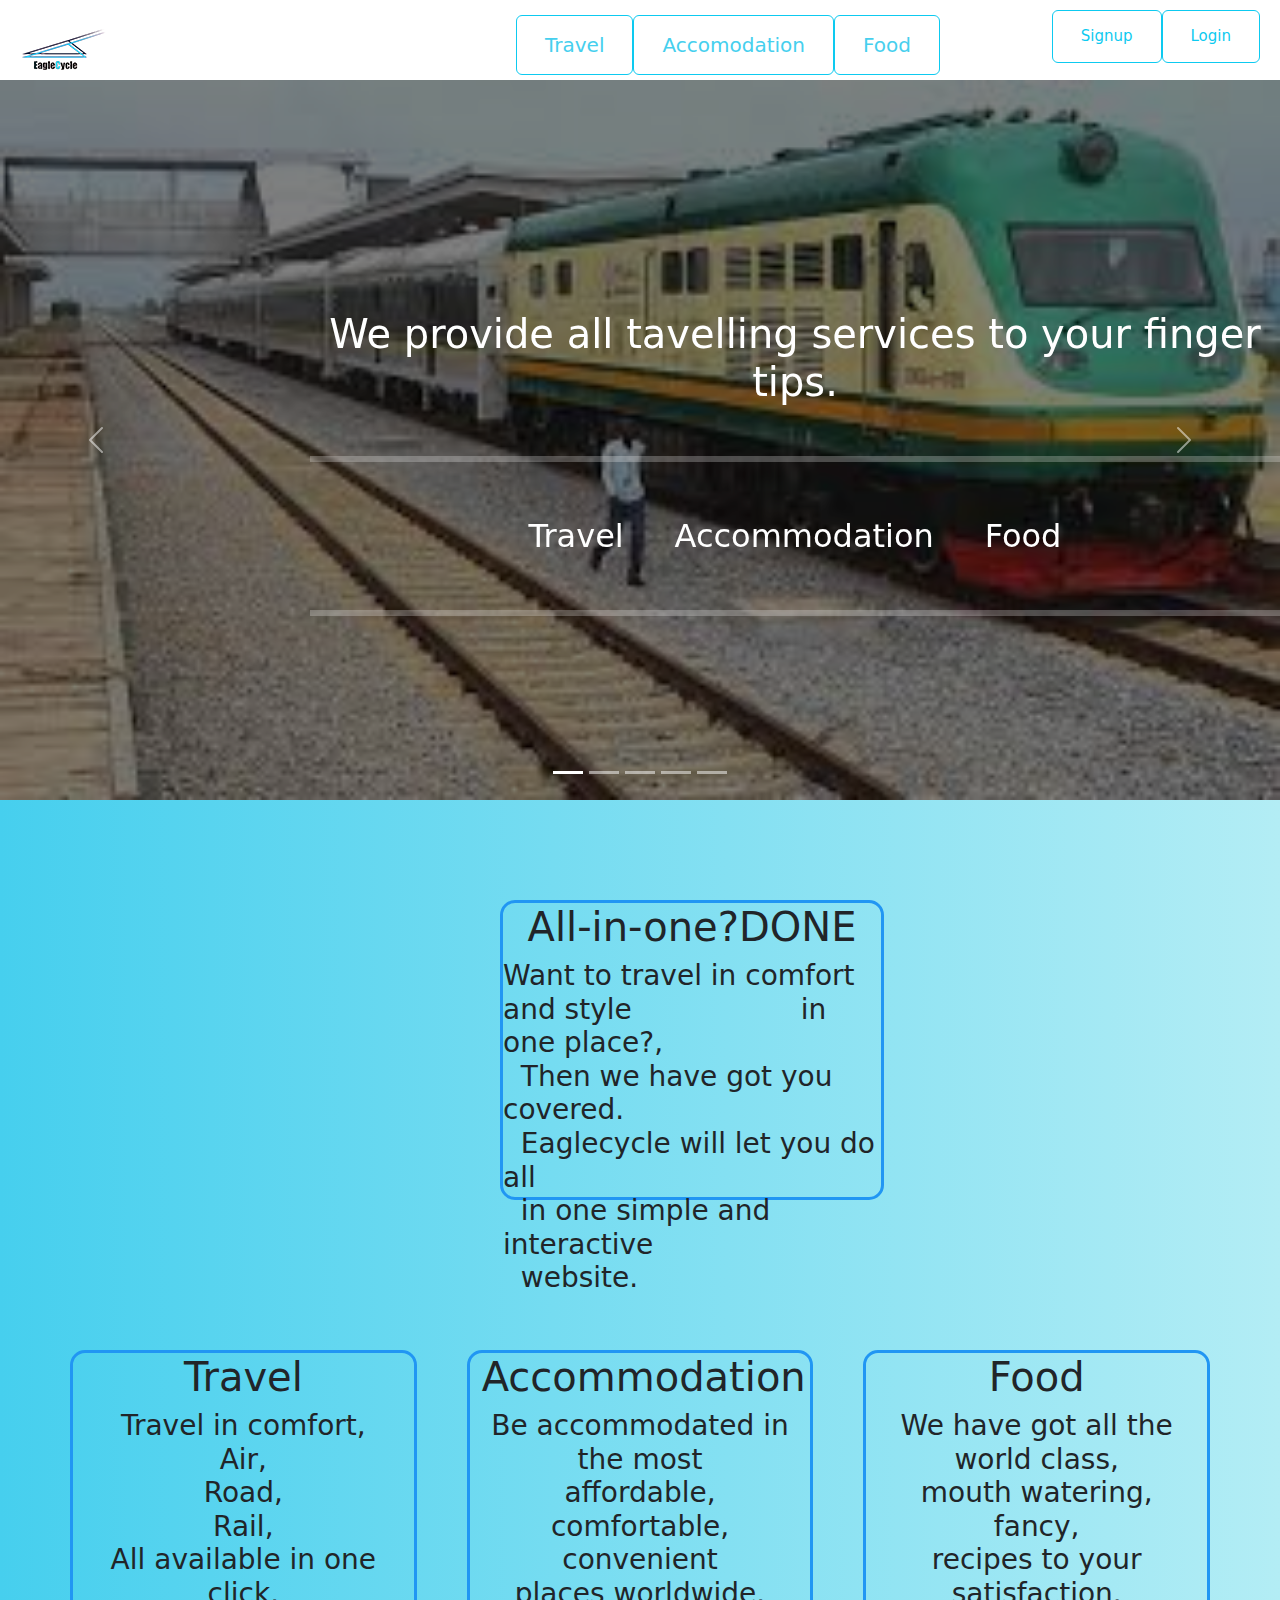
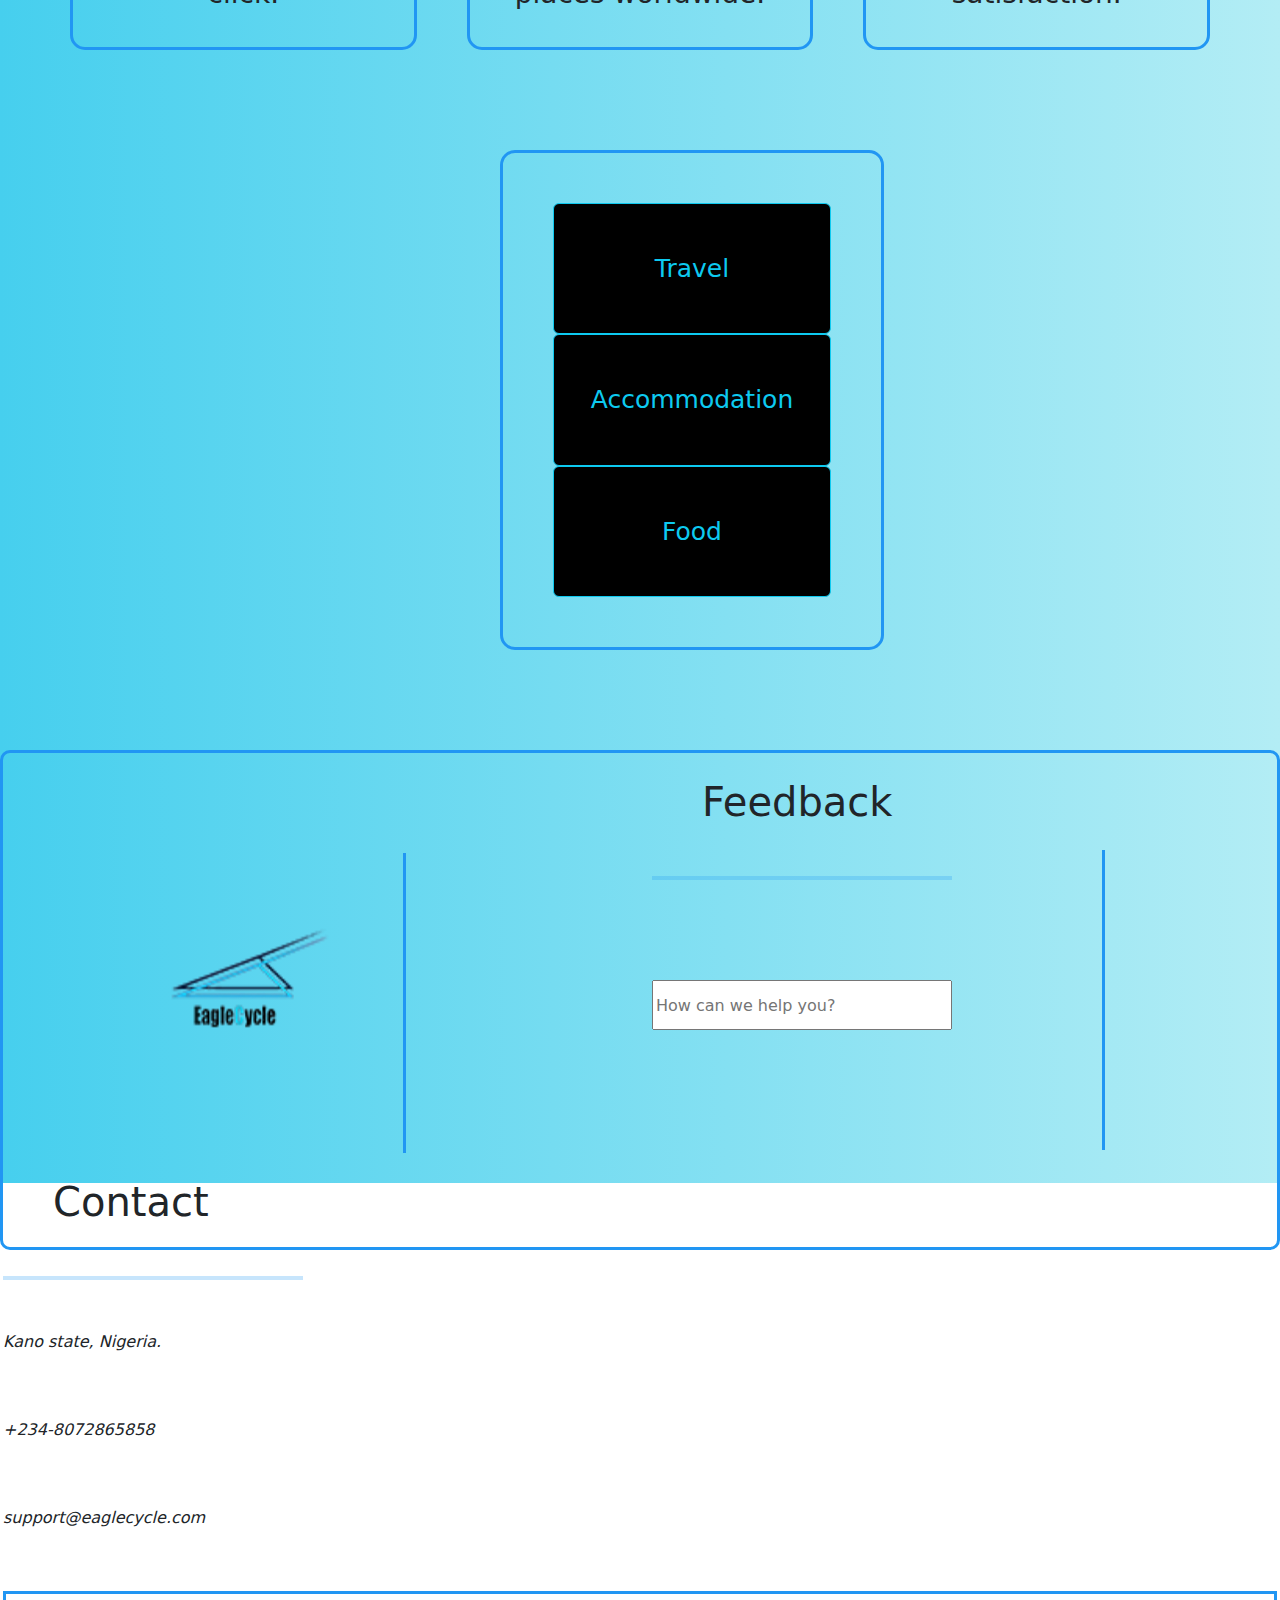
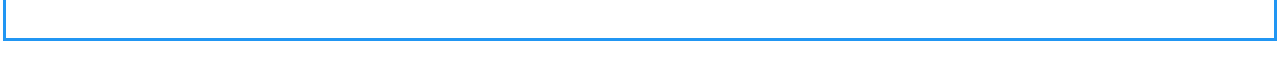
<file: index.html>
<!DOCTYPE html>
<html lang="en">
<head>
    <meta charset="UTF-8">

    <meta name="viewport" content="width=device-width, initial-scale=1.0">
    <!-- meta tag for resposiveness below -->
    <meta name="viewport" content="width=device-width, initial-scale=1">
   
    <meta http-equiv="X-UA-Compatible" content="ie=edge">
    <title>Home-Eagelcycle</title>
    <!-- link for bootstrap below -->
    <link href="https://cdn.jsdelivr.net/npm/bootstrap@5.1.2/dist/css/bootstrap.min.css" rel="stylesheet">
    <script src="https://cdn.jsdelivr.net/npm/bootstrap@5.1.2/dist/js/bootstrap.bundle.min.js"></script>

 <!-- fontawesome link -->
 <link rel="stylesheet" href="https://use.fontawesome.com/releases/v5.15.4/css/all.css" integrity="sha384-DyZ88mC6Up2uqS4h/KRgHuoeGwBcD4Ng9SiP4dIRy0EXTlnuz47vAwmeGwVChigm" crossorigin="anonymous">

    <link rel="icon" type="image/x-icon" href="ec-whitefav copy.png">
    <link rel="stylesheet" href="style.css">

    
</head>
<body>

    <div class="homepage-container">
            <div class="header" id="myHeader">
                <img src="ECSLT.png" >
                <div class="header-container">
                    <button type="button" class="btn btn-outline-info"><i class="fas fa-utensils"></i><a href="food.html">Food</a></button>
                    <button type="button" class="btn btn-outline-info"><i class="fas fa-hotel"></i><a href="accomodation.html">Accomodation</a></button>
                    <button type="button" class="btn btn-outline-info"><i class="fas fa-globe-africa"></i><a href="travel.html">Travel</a></button>
                    
                </div>
                <div class="header-container-2">
                    <button type="button" class="btn btn-outline-info"><i class="fas fa-sign-in-alt"></i>Login</button>
                    <button type="button" class="btn btn-outline-info"><i class="fas fa-user-plus"></i>Signup</button>
                </div>
             </div>
   
                  
             	<!-- Carousel -->
	  <div id="demo" class="carousel slide" data-bs-ride="carousel">
	
            <!-- Indicators/dots -->
            <div class="carousel-indicators">
              <button type="button" data-bs-target="#demo" data-bs-slide-to="0" class="active"></button>
              <button type="button" data-bs-target="#demo" data-bs-slide-to="1"></button>
              <button type="button" data-bs-target="#demo" data-bs-slide-to="2"></button>
              <button type="button" data-bs-target="#demo" data-bs-slide-to="3"></button>
              <button type="button" data-bs-target="#demo" data-bs-slide-to="4"></button>
            </div>
            
            <!-- The slideshow/carousel -->
           
            <div class="carousel-inner">
               
              <div class="carousel-item first active">
                  <img src="/download (1).jpeg" class="first" alt="">
                  <div class="caption">
                   
                  </div>
                
              </div>
              <div class="carousel-item second">
                  <img src="/download (2).jpeg" class="second" alt="">
                <div class="caption">
                 
                </div> 
              </div>
              <div class="carousel-item third">
                  <img src="/download (3).jpeg" class="third" alt="">
                <div class="caption">
                  
                </div>  
              </div>
              <div class="carousel-item fourth">
                  <img src="/download (4).jpeg" class="fourth" alt="">
                <div class="caption">
                 
                </div>  
              </div>
              <div class="carousel-item fith">
                  <img src="/download (5).jpeg" class="fifth" alt="">
                <div class="caption">
                  
                </div>  
              </div>
             
            </div>
            <div class="carousel-text">
                <h1>We provide all tavelling services to your finger tips.</h1>
                <hr>
                <span class="carousel-innertext" style="font-size:xx-large;">
                    Travel &nbsp; <i class="fas fa-long-arrow-alt-right"></i> &nbsp; Accommodation &nbsp; <i class="fas fa-long-arrow-alt-right"></i> &nbsp; Food
                </span>
                
                <hr>
              </div>
              
            <!-- Left and right controls/icons -->
            <button class="carousel-control-prev" type="button" data-bs-target="#demo" data-bs-slide="prev">
              <span class="carousel-control-prev-icon"></span>
            </button>
            <button class="carousel-control-next" type="button" data-bs-target="#demo" data-bs-slide="next">
              <span class="carousel-control-next-icon"></span>
            </button>
          </div>  
          
          <div class="allinone">
            <h1 style="text-align:center;">All-in-one?DONE</h1>
            <h3>Want to travel in comfort and style &nbsp; &nbsp; &nbsp; &nbsp; &nbsp; &nbsp; &nbsp; &nbsp; &nbsp; in one place?, <br>
              &nbsp; Then we have got you covered. <br>
              &nbsp; Eaglecycle will let you do all <br>
              &nbsp; in one simple and interactive <br>
              &nbsp; website.</h3>
          </div>
          <div class="container" style="margin-top:50px;">
              <div class="row">
                <div class="col" >
                    <h1 style="text-align:center;"><i class="fas fa-globe-africa"></i>Travel</h1>
                    <h3 style="text-align: center;">Travel in comfort, <br> Air, <br>  Road, <br> Rail,<br> All available in one click.</h3>
                </div>
                <div class="col"style="margin-left:50px;margin-right:50px">
                    <h1 style="text-align:center;"><i class="fas fa-hotel"></i>Accommodation</h1>
                    <h3 style="text-align:center;">Be accommodated in the most <br> affordable, <br> comfortable, <br> convenient <br> places worldwide.
                      </h3>
                </div>
                <div class="col">
                    <h1 style="text-align:center;"><i class="fas fa-utensils"></i>Food</h1>
                    <h3 style="text-align: center;">We have got all the <br> world class,<br> mouth watering, <br> fancy, <br> recipes to your satisfaction.</h3>
                </div>
              </div>
            </div>

            <div class="buttons">
                <button type="button" class="btn btn-outline-info btn-info"><i class="fas fa-globe-africa"></i>Travel</button>
                <button type="button" class="btn btn-outline-info btn-info"><i class="fas fa-hotel"></i>Accommodation</button>
                <button type="button" class="btn btn-outline-info btn-info"><i class="fas fa-utensils"></i>Food</button>
            </div>

            <div class="footer-container">
                <div class="row">
                    <div class="col-sm" style="margin-top:100px;">
                      <img src="ecnew copy.png" width="500" height="300">
                      <div class="vl" style="margin-top:-300px;margin-left:400px;"></div>
                    </div>
                    
                    <div class="col-sm">
                      <h1 style="margin-top:25px;margin-left:50px;">Feedback</h1>
                      <hr class="underline">
                      <input class="input" type="text" placeholder="How can we help you?">
                      <div class="vl" style="margin-top:-180px;margin-left:450px;""></div>
                    </div>
                    <div class="col-sm">
                        <h1 style="margin-top:25px;margin-left:50px;">Contact</h1>
                        <hr class="underline">
                        <i class="fas fa-map-marker-alt"><p>Kano state, Nigeria.</p></i> <br><br>
                        <i class="fas fa-phone"><p>+234-8072865858</p></i> <br><br>
                        <i class="fas fa-envelope"><p>support@eaglecycle.com</p></i>

                    </div>
                  </div>
                  <div class="social">
                      <i class="fab fa-facebook-square" style="font-size:3em; margin-left: 150px;"></i>
                      <i class="fas fa-envelope-square" style="font-size:3em; margin-left: 200px;"></i>
                      <i class="fab fa-instagram" style="font-size:3em; margin-left: 200px;"></i>
                      <i class="fab fa-linkedin" style="font-size:3em; margin-left: 200px;"></i>
                      <i class="fab fa-twitter-square" style="font-size:3em; margin-left: 200px;"></i>
                  </div>
                </div>
              
            </div>

    



                        
</body>
</html>
</file>
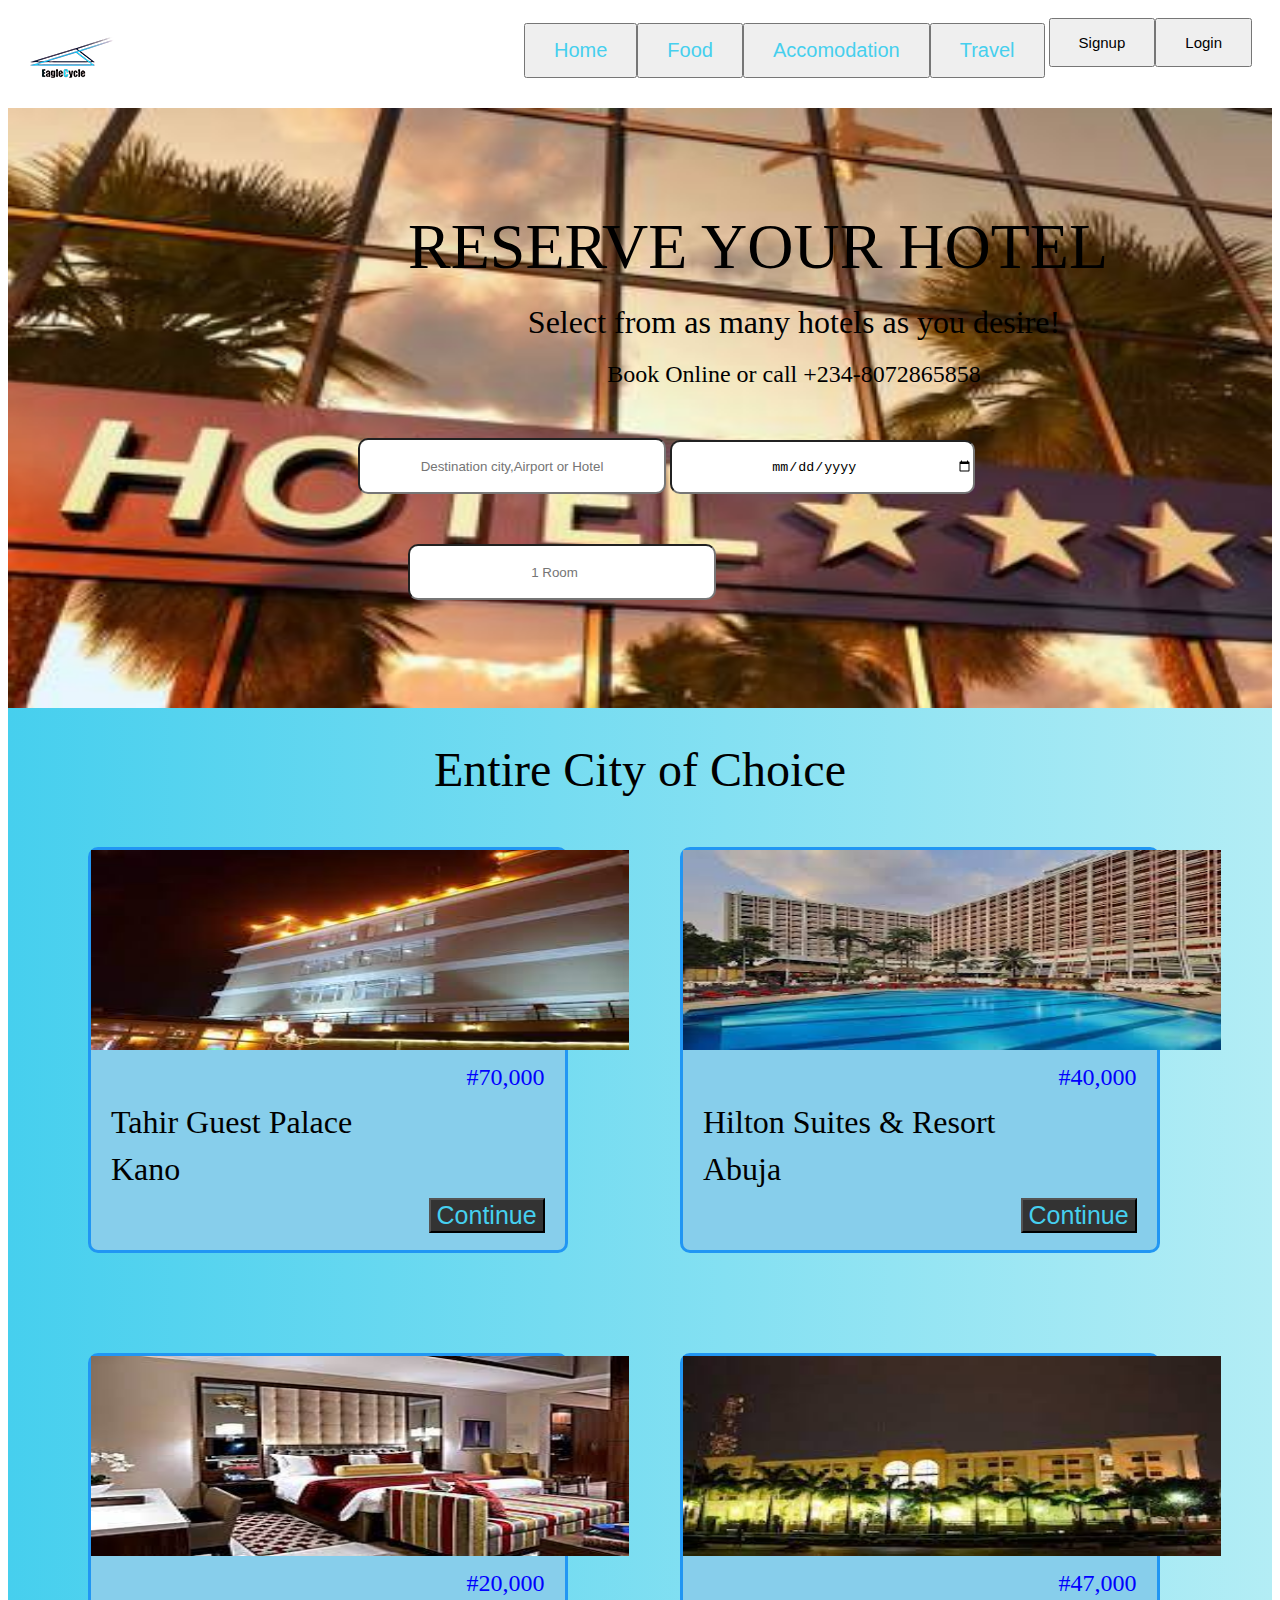
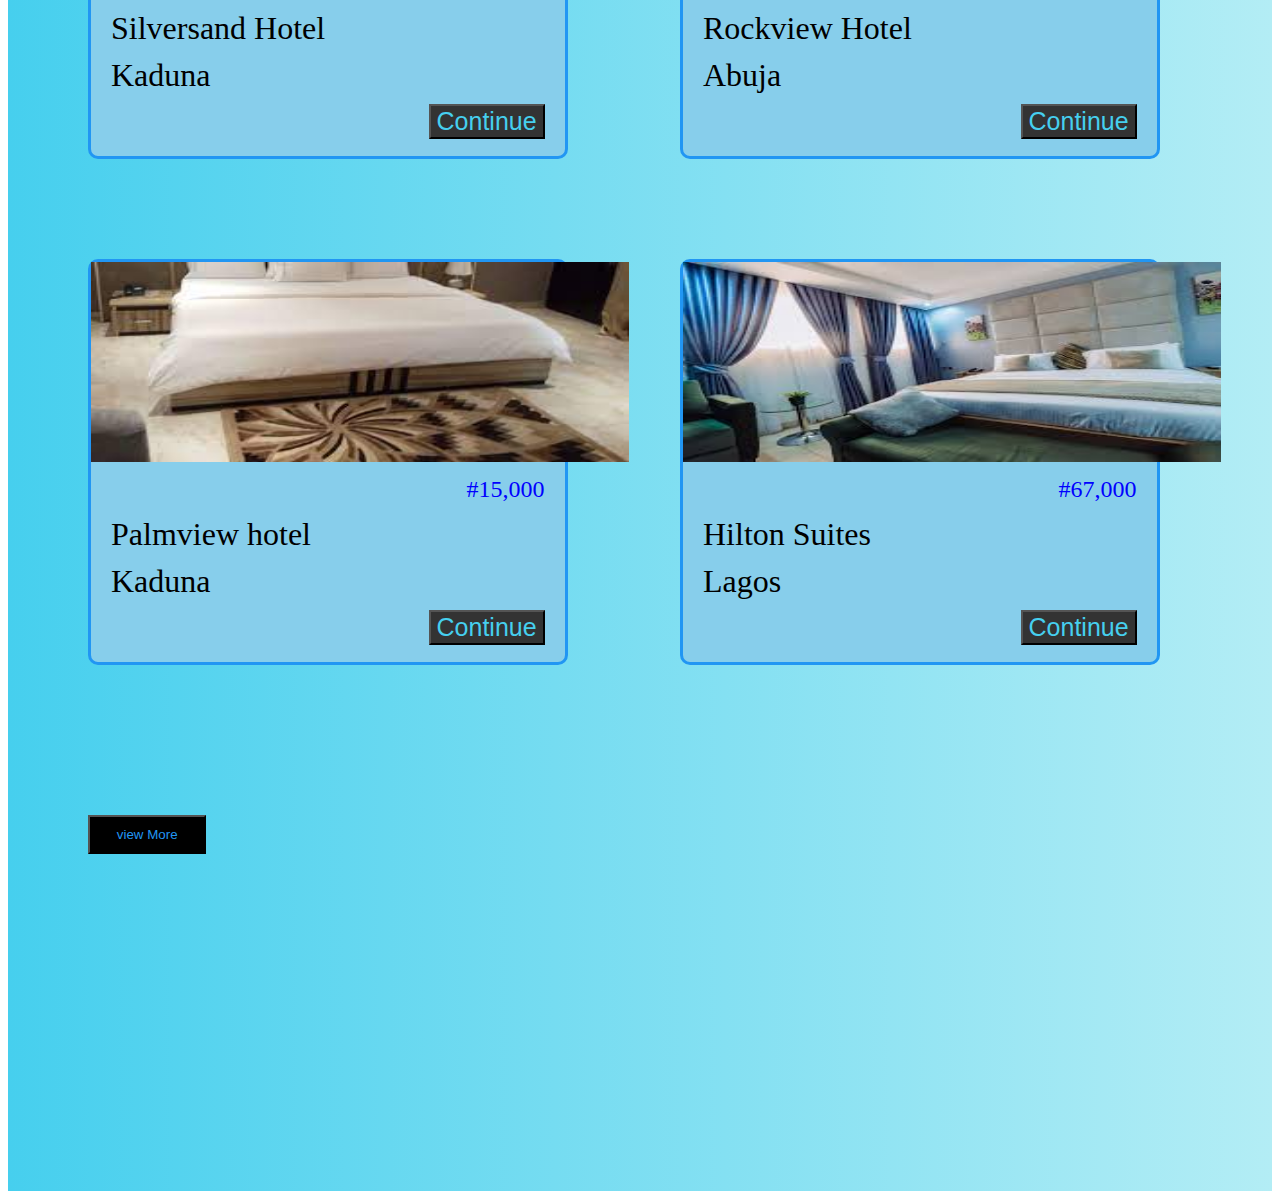
<file: accomodation.html>
<!DOCTYPE html>
<html lang="en">
<head>
    <meta charset="UTF-8">
    <meta name="viewport" content="width=device-width, initial-scale=1.0">
    <!-- meta tag for resposiveness below -->
    <meta name="viewport" content="width=device-width, initial-scale=1">
    <meta http-equiv="X-UA-Compatible" content="ie=edge">
    <link rel="stylesheet" href="style.css">
    <link rel="stylesheet" href="accomodationstyle.css">
    <title>Accomodation-Eaglecycle</title>
    
</head>
<body>
    <div class="container">
        <div class="header" id="myHeader">
                <img src="ECSLT.png" >
                <div class="header-container">
             
                    <button type="button" class="btn btn-outline-info"><i class="fas fa-globe-africa"></i><a href="travel.html">Travel</a></button>
                    <button type="button" class="btn btn-outline-info"><i class="fas fa-hotel"></i><a href="#">Accomodation</a></button>
                    <button type="button" class="btn btn-outline-info"><i class="fas fa-utensils"></i><a href="food.html">Food</a></button>
                    <button type="button" class="btn btn-outline-info"><i class="fas fa-utensils"></i><a href="index.html">Home</a></button>
                </div>
                <div class="header-container-2">
                    <button type="button" class="btn btn-outline-info"><i class="fas fa-sign-in-alt"></i>Login</button>
                    <button type="button" class="btn btn-outline-info"><i class="fas fa-user-plus"></i>Signup</button>
                </div>
             </div>
             <div class="picture-container">
                    <img src="hotel.jpeg" width="100%" height="600px">
                    <div class="picturetext">
                       <div class="reserve">RESERVE YOUR HOTEL</div>
                       <div class="select">Select from as many hotels as you desire!</div>
                       <div class="book">Book Online or call +234-8072865858</div>
                           <input class="input" type="text" placeholder="Destination city,Airport or Hotel" style="margin-left: -50px;"><i class="fas fa-map-marker-alt"></i>
                            <input class="input" type="date" >
                            <input class="input" type="number" placeholder="1 Room">
                        </div>
                        <div class="choice">Entire City of Choice</div>
                        <div class="grid1">
                                <div class="gcol1">
                                    <img src="tahir.jpeg" style="width:538px;height:200px;">
                                    <div class="price">#70,000</div>
                                    <div class="name">Tahir Guest Palace</div>
                                    <div class="location">Kano</div>
                                    <button type="button" class="btn-info" style="margin-top: 10px; margin-right:20px;">Continue</button>
                                </div>
                                <div class="gcol1">
                                        <img src="hilton.jpeg" style="width:538px;height:200px;">
                                        <div class="price">#40,000</div>
                                        <div class="name">Hilton Suites & Resort</div>
                                        <div class="location">Abuja</div>
                                        <button type="button" class="btn-info" style="margin-top: 10px; margin-right:20px;">Continue</button>
                                </div>
                              </div>
                              <div class="grid2">
                                    <div class="gcol2">
                                        <img src="download (6).jpeg" style="width:538px;height:200px;">
                                        <div class="price">#20,000</div>
                                        <div class="name">Silversand Hotel</div>
                                        <div class="location">Kaduna</div>
                                        <button type="button" class="btn-info" style="margin-top: 10px; margin-right:20px;">Continue</button>
                                    </div>
                                    <div class="gcol2">
                                            <img src="rockview.jpeg" style="width:538px;height:200px;">
                                            <div class="price">#47,000</div>
                                            <div class="name">Rockview Hotel</div>
                                            <div class="location">Abuja</div>
                                            <button type="button" class="btn-info" style="margin-top: 10px; margin-right:20px;">Continue</button>
                                    </div>
                                  </div>
                                  <div class="grid2">
                                        <div class="gcol2">
                                            <img src="palmview.jpeg" style="width:538px;height:200px;">
                                            <div class="price">#15,000</div>
                                            <div class="name">Palmview hotel</div>
                                            <div class="location">Kaduna</div>
                                            <button type="button" class="btn-info" style="margin-top: 10px; margin-right:20px;">Continue</button>
                                        </div>
                                        <div class="gcol2">
                                                <img src="images (4).jpeg" style="width:538px;height:200px;">
                                                <div class="price">#67,000</div>
                                                <div class="name">Hilton Suites</div>
                                                <div class="location">Lagos</div>
                                                <button type="button" class="btn-info" style="margin-top: 10px; margin-right:20px;">Continue</button>
                                        </div>
                                        <button type="button" class="btn-more"> view More</button>
                                      </div>
                    </div>

    </div>
</body>
</html>
</file>
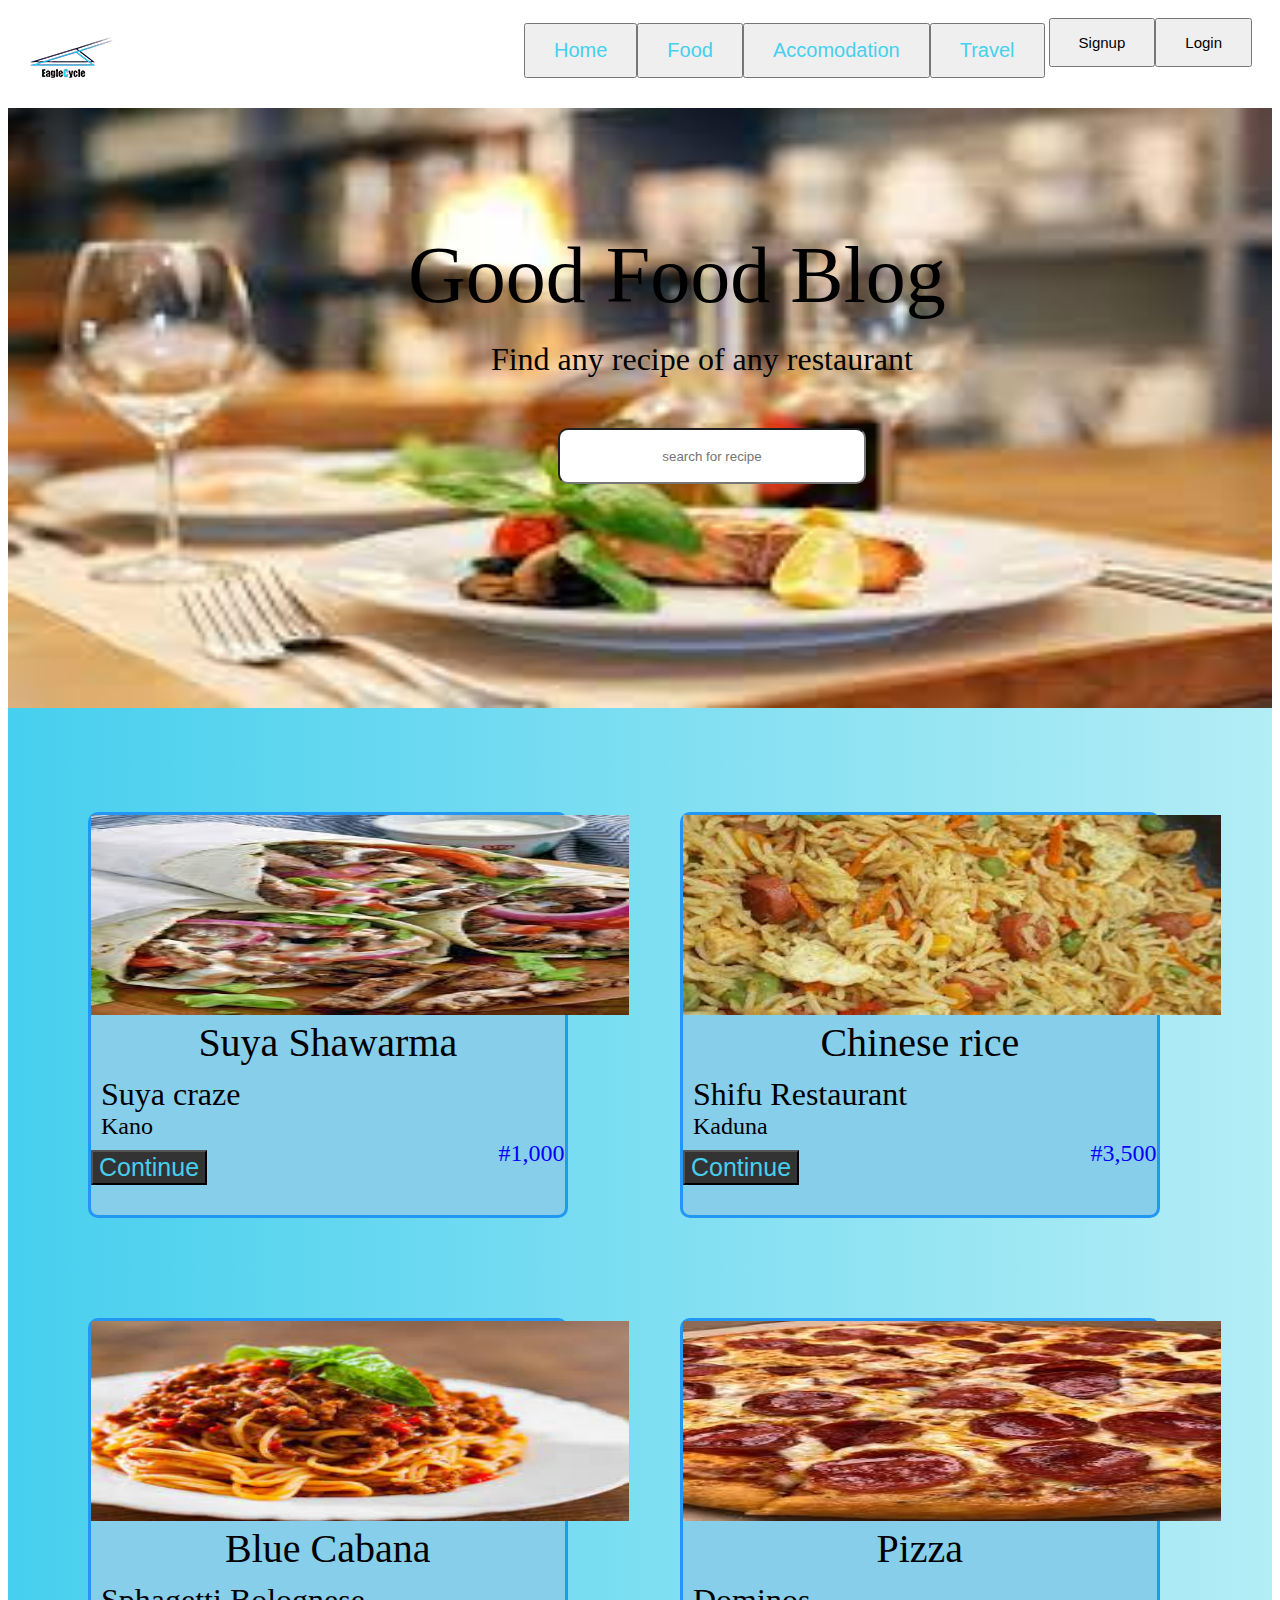
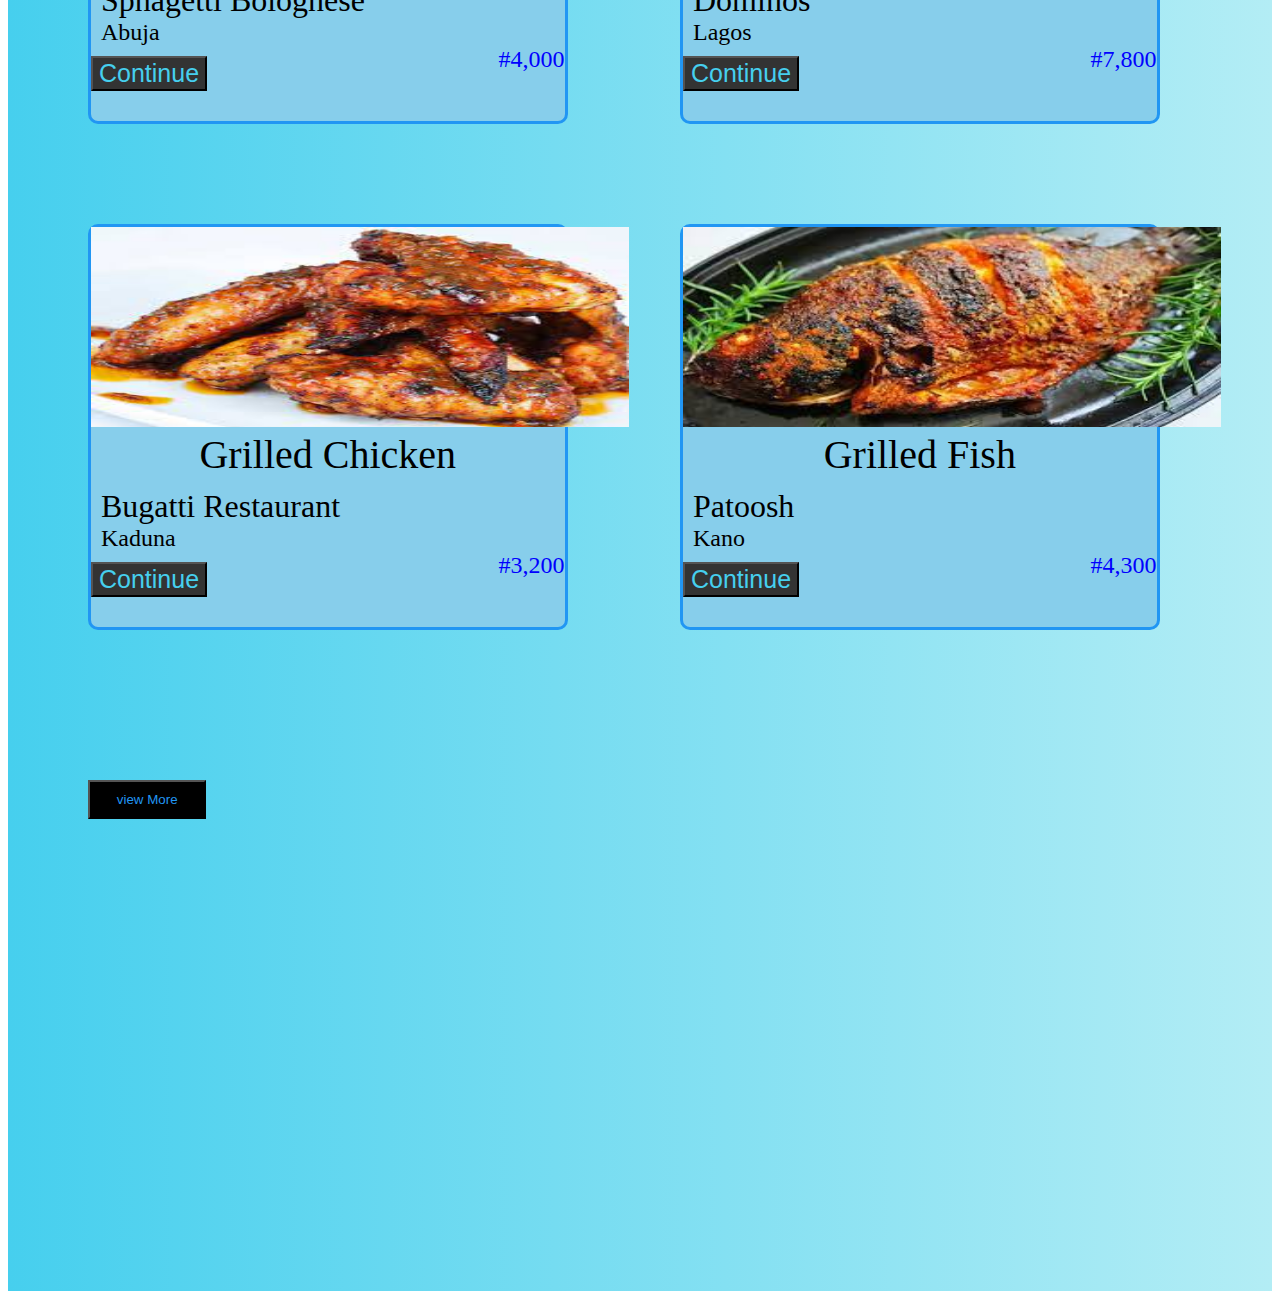
<file: food.html>
<!DOCTYPE html>
<html lang="en">
<head>
    <meta charset="UTF-8">
    <meta name="viewport" content="width=device-width, initial-scale=1.0">
     <!-- meta tag for resposiveness below -->
     <meta name="viewport" content="width=device-width, initial-scale=1">
    <meta http-equiv="X-UA-Compatible" content="ie=edge">
    <link rel="stylesheet" href="style.css">
    <link rel="stylesheet" href="foodstyle.css">
    <title>Food-Eaglecycle</title>
    <link rel="icon" type="image/x-icon" href="ec-whitefav copy.png">
</head>
<body>
        <div class="header" id="myHeader">
                <img src="ECSLT.png" >
                <div class="header-container">
             
                    <button type="button" class="btn btn-outline-info"><i class="fas fa-globe-africa"></i><a href="travel.html">Travel</a></button>
                    <button type="button" class="btn btn-outline-info"><i class="fas fa-hotel"></i><a href="accomodation.html">Accomodation</a></button>
                    <button type="button" class="btn btn-outline-info"><i class="fas fa-utensils"></i><a href="#">Food</a></button>
                    <button type="button" class="btn btn-outline-info"><i class="fas fa-utensils"></i><a href="index.html">Home</a></button>
                </div>
                <div class="header-container-2">
                    <button type="button" class="btn btn-outline-info"><i class="fas fa-sign-in-alt"></i>Login</button>
                    <button type="button" class="btn btn-outline-info"><i class="fas fa-user-plus"></i>Signup</button>
                </div>
             </div>
        <div class="container">
                <div class="picture-container">
                        <img src="restrnt.jpeg" width="100%" height="600px">
                        <div class="picturetext">
                           <div class="foodblog">Good Food Blog</div>
                           <div class="recipe">Find any recipe of any restaurant</div>
                               <input class="input" type="text" placeholder="search for recipe"><i class="fas fa-map-marker-alt"></i>
                            </div>
                            <div class="grid1">
                                    <div class="gcol1">
                                        <img src="shawarma.jpeg" style="width:538px;height:200px;">
                                        <div class="food">Suya Shawarma</div>
                                        <div class="name">Suya craze</div>
                                        <div class="location">Kano</div>
                                        <div class="price">#1,000</div>
                                        <button type="button" class="btn-info" style="margin-top: 10px; margin-right:20px;">Continue</button>
                                    </div>
                                    <div class="gcol1">
                                            <img src="rice.jpeg" style="width:538px;height:200px;">
                                            <div class="food">Chinese rice </div>
                                            <div class="name">Shifu Restaurant</div>
                                            <div class="location">Kaduna</div>
                                            <div class="price">#3,500</div>
                                            <button type="button" class="btn-info" style="margin-top: 10px; margin-right:20px;">Continue</button>
                                    </div>
                                    
                                  </div>

                                  <div class="grid2">
                                        <div class="gcol2">
                                            <img src="sphagetti.jpeg" style="width:538px;height:200px;">
                                            <div class="food">Blue Cabana</div>
                                            <div class="name">Sphagetti Bolognese</div>
                                            <div class="location">Abuja</div>
                                            <div class="price">#4,000</div>
                                            <button type="button" class="btn-info" style="margin-top: 10px; margin-right:20px;">Continue</button>
                                        </div>
                                        <div class="gcol2">
                                                <img src="pizza.jpeg" style="width:538px;height:200px;">
                                                <div class="food">Pizza </div>
                                                <div class="name">Dominos</div>
                                                <div class="location">Lagos</div>
                                                <div class="price">#7,800</div>
                                                <button type="button" class="btn-info" style="margin-top: 10px; margin-right:20px;">Continue</button>
                                        </div>
                                        
                                      </div>
                                 

                                      <div class="grid3">
                                            <div class="gcol3">
                                                    <img src="chicken.jpeg" style="width:538px;height:200px;">
                                                    <div class="food">Grilled Chicken</div>
                                                    <div class="name">Bugatti Restaurant</div>
                                                    <div class="location">Kaduna</div>
                                                    <div class="price">#3,200</div>
                                                    <button type="button" class="btn-info" style="margin-top: 10px; margin-right:20px;">Continue</button>
                                            </div>
                                            <div class="gcol3">
                                                    <img src="fish.jpeg" style="width:538px;height:200px;">
                                                    <div class="food">Grilled Fish</div>
                                                    <div class="name">Patoosh</div>
                                                    <div class="location">Kano</div>
                                                    <div class="price">#4,300</div>
                                                    <button type="button" class="btn-info" style="margin-top: 10px; margin-right:20px;">Continue</button>
                                            </div>
                                            <button type="button" class="btn-more"> view More</button>
                                          </div>
        </div>
</body>
</html>
</file>
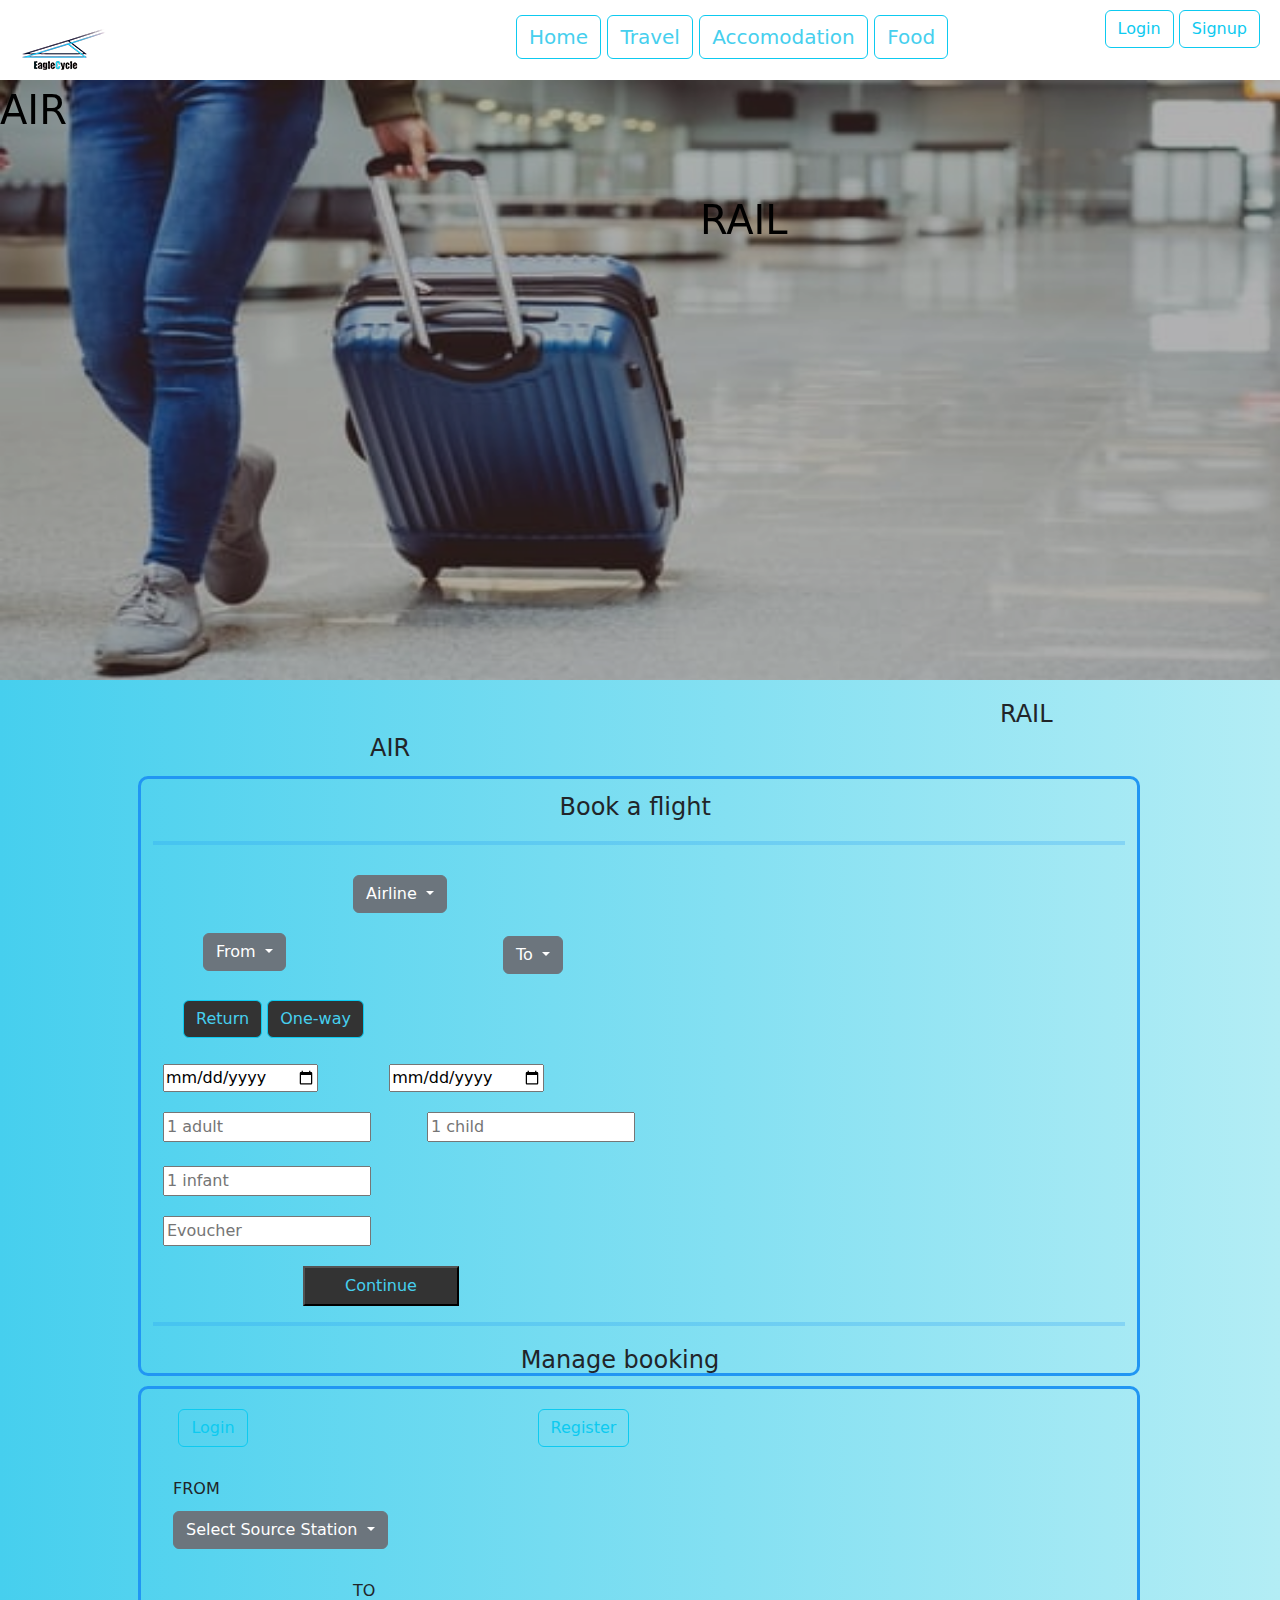
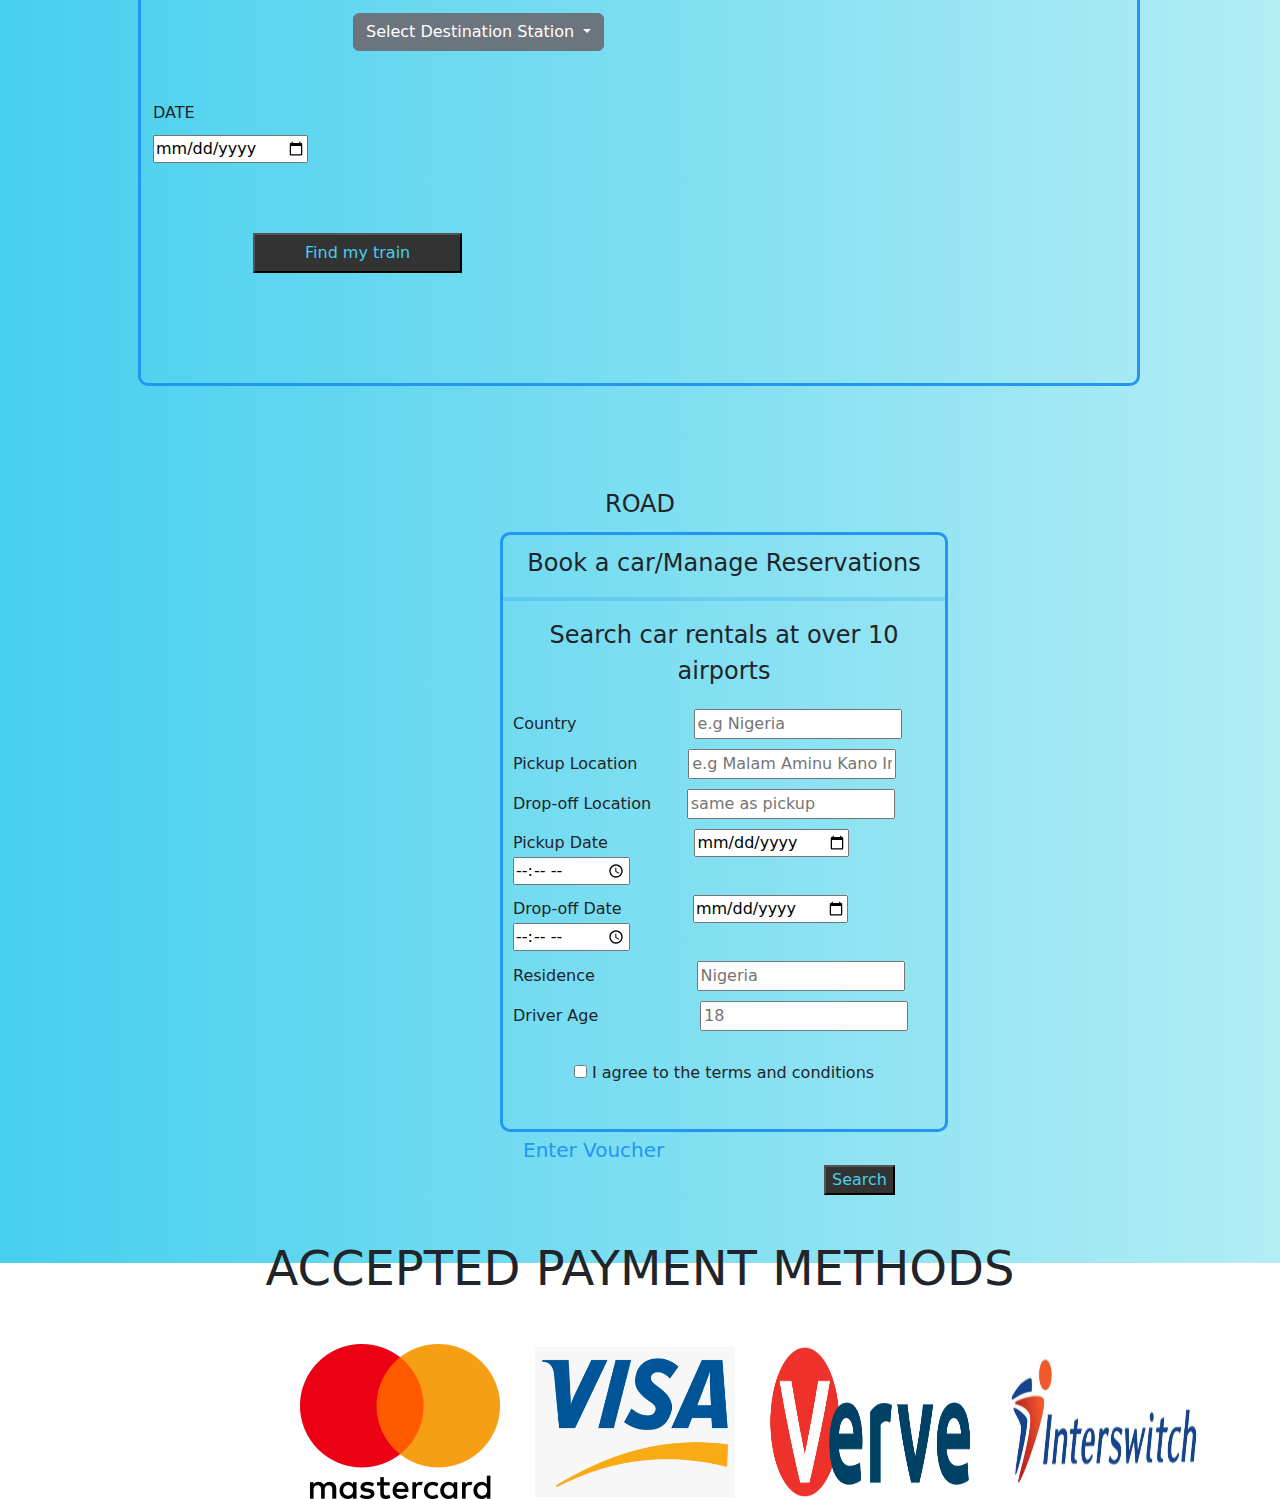
<file: travel.html>
<!DOCTYPE html>
<html lang="en">
<head>
    <meta charset="UTF-8">
    <meta name="viewport" content="width=device-width, initial-scale=1.0">
     <!-- meta tag for resposiveness below -->
    <meta name="viewport" content="width=device-width, initial-scale=1">
    <meta http-equiv="X-UA-Compatible" content="ie=edge">
    <title>Travel-Eaglecycle</title>
     <!-- link for bootstrap below -->
     <link href="https://cdn.jsdelivr.net/npm/bootstrap@5.1.2/dist/css/bootstrap.min.css" rel="stylesheet">
     <script src="https://cdn.jsdelivr.net/npm/bootstrap@5.1.2/dist/js/bootstrap.bundle.min.js"></script>
     <link rel="icon" type="image/x-icon" href="ec-whitefav copy.png">
     
     <link rel="stylesheet" href="travelstyle.css">
  <!-- fontawesome link -->
  <link rel="stylesheet" href="https://use.fontawesome.com/releases/v5.15.4/css/all.css" integrity="sha384-DyZ88mC6Up2uqS4h/KRgHuoeGwBcD4Ng9SiP4dIRy0EXTlnuz47vAwmeGwVChigm" crossorigin="anonymous">
</head>
<body>
        <div class="homepage-container">
            <div class="header" id="myHeader">
                <img src="ECSLT.png" >
                <div class="header-container">
                    <button type="button" class="btn btn-outline-info"><i class="fas fa-home"></i><a href="index.html">Home</a></button>
                    <button type="button" class="btn btn-outline-info"><i class="fas fa-globe-africa"></i><a href="#">Travel</a></button>
                    <button type="button" class="btn btn-outline-info"><i class="fas fa-hotel"></i><a href="accomodation.html">Accomodation</a></button>
                    <button type="button" class="btn btn-outline-info"><i class="fas fa-utensils"></i><a href="food.html">Food</a></button>
                  
                </div>
                <div class="header-container-2">
                    <button type="button" class="btn btn-outline-info"><i class="fas fa-sign-in-alt"></i>Login</button>
                    <button type="button" class="btn btn-outline-info"><i class="fas fa-user-plus"></i>Signup</button>
                </div>
             </div>
<div class="travel-container">
    <div class="picture-container">
        <img src="travellll.jpeg" width="100%" height="600px">
        <div class="picturetext">
            <div class="air">AIR <br><i class="fas fa-plane"></i></div>
            <div class="rail">RAIL <br><i class="fas fa-train"></i></div>
            <div class="road"> ROAD <br><i class="fas fa-road"></i></div>
        </div>
    </div>
    <div class="row">
        <div class="air1">AIR <br><i class="fas fa-plane"></i></div>
        <div class="rail1">RAIL <br><i class="fas fa-train"></i></div>
      <div class="col" >
    <div class="bookair">
        <div class="headerair"><i class="fas fa-plane"></i>&nbsp;&nbsp;&nbsp;&nbsp; Book a flight &nbsp;&nbsp;&nbsp;&nbsp;&nbsp;<i class="fas fa-caret-up"></i></div>
        <hr style="border: 2px solid #2196F3;">
        <div class="dropdown-air">
                <button class="btn btn-secondary dropdown-toggle" type="button" id="dropdownMenuButton1" data-bs-toggle="dropdown" aria-expanded="false">
                  Airline
                </button>
                <ul class="dropdown-menu" aria-labelledby="dropdownMenuButton1">
                  <li><a class="dropdown-item" href="#">Maxair</a></li>
                  <li><a class="dropdown-item" href="#">Azman air</a></li>
                  <li><a class="dropdown-item" href="#">Airpeace</a></li>
                </ul>
              </div>
              
              <div class="dropdown-from">
                    <button class="btn btn-secondary dropdown-toggle" type="button" id="dropdownMenuButton1" data-bs-toggle="dropdown" aria-expanded="false">
                      From
                    </button>
                    <ul class="dropdown-menu" aria-labelledby="dropdownMenuButton1">
                      <li><a class="dropdown-item" href="#">Abuja</a></li>
                      <li><a class="dropdown-item" href="#"> Kano</a></li>
                      <li><a class="dropdown-item" href="#">lagos</a></li>
                      <li><a class="dropdown-item" href="#">Bauchi</a></li>
                    </ul>
                  </div>
                  
                  <div class="dropdown-to">
                        <button class="btn btn-secondary dropdown-toggle" type="button" id="dropdownMenuButton1" data-bs-toggle="dropdown" aria-expanded="false">
                          To
                        </button>
                        <ul class="dropdown-menu" aria-labelledby="dropdownMenuButton1">
                          <li><a class="dropdown-item" href="#">Kano</a></li>
                          <li><a class="dropdown-item" href="#"> Abuja</a></li>
                          <li><a class="dropdown-item" href="#">Lagos</a></li>
                          <li><a class="dropdown-item" href="#">Sokoto</a></li>
                        </ul>
                      </div>
                      <div class="btn-air">
                      <button type="button" class="btn btn-outline-info btn-info">Return</button>
                      <button type="button" class="btn btn-outline-info btn-info">One-way</button>
                    </div>
                    <div class="datepicker" >
                      <input type="date" id="birthday" name="birthday"> &nbsp;&nbsp;&nbsp;&nbsp;&nbsp;&nbsp;&nbsp;&nbsp;&nbsp;&nbsp;&nbsp;&nbsp;&nbsp;<input type="date" id="birthday" name="birthday">
                    </div>
                    <div class="adult">
                      <input type="number" placeholder="1 adult"><i class="fas fa-male"></i> &nbsp;&nbsp;&nbsp;&nbsp;&nbsp;&nbsp;&nbsp;&nbsp;&nbsp;&nbsp;<input type="number" placeholder="1 child"><i class="fas fa-child"></i>
                       <br> <br> 
                      <input type="number" placeholder="1 infant"><i class="fas fa-baby"></i>
                    </div>
                    <div class="evoucher">
                      <input type="text" placeholder="Evoucher">
                    </div>
                    <button type="button" class="btn-info" style="margin-top: 20px; margin-left:150px;padding:6px 40px;">Continue</button>
                    <hr style="border: 2px solid #2196F3;">
        <div class="bottomair"> Manage booking &nbsp;&nbsp;&nbsp;&nbsp;<i class="fas fa-caret-down"></i></div>
        </div>
      </div>    
     <div class="col">
       <div class="bookrail">
          &nbsp;&nbsp;&nbsp;&nbsp;&nbsp;<button type="button" class="btn btn-outline-info"><i class="fas fa-sign-in-alt"></i>Login</button>&nbsp;&nbsp;&nbsp;&nbsp;&nbsp;&nbsp;&nbsp;&nbsp;&nbsp;&nbsp;&nbsp;&nbsp;&nbsp;&nbsp;&nbsp;&nbsp;&nbsp;&nbsp;&nbsp;&nbsp;&nbsp;&nbsp;&nbsp;
          &nbsp;&nbsp;&nbsp;&nbsp;&nbsp;&nbsp;&nbsp;&nbsp;&nbsp;&nbsp;&nbsp;&nbsp;&nbsp;&nbsp;&nbsp;&nbsp;&nbsp;&nbsp;&nbsp;&nbsp;&nbsp;&nbsp;&nbsp;&nbsp;&nbsp;&nbsp;&nbsp;&nbsp;&nbsp;&nbsp;&nbsp;&nbsp;
          <button type="button" class="btn btn-outline-info"><i class="fas fa-user-plus"></i>Register</button>
          <div class="from">FROM</div>
          <div class="dropdown-station1">
              <button class="btn btn-secondary dropdown-toggle" type="button" id="dropdownMenuButton1" data-bs-toggle="dropdown" aria-expanded="false">
                Select Source Station
              </button>
              <ul class="dropdown-menu" aria-labelledby="dropdownMenuButton1">
                <li><a class="dropdown-item" href="#">Abuja</a></li>
                <li><a class="dropdown-item" href="#"> Kaduna</a></li>
              </ul>
            </div>
            <div class="to">TO</div>
            <div class="dropdown-station2">
                <button class="btn btn-secondary dropdown-toggle" type="button" id="dropdownMenuButton1" data-bs-toggle="dropdown" aria-expanded="false">
                  Select Destination Station 
                </button>
                <ul class="dropdown-menu" aria-labelledby="dropdownMenuButton1">
                  <li><a class="dropdown-item" href="#">Abuja</a></li>
                  <li><a class="dropdown-item" href="#"> Kaduna</a></li>
                </ul>
              </div>
              <div class="date">DATE</div>
              <div class="datepickerrail" >
                  <input type="date" id="birthday" name="birthday">
                </div>
                <button type="button" class="btn-info" style="margin-left: 100px; margin-top:70px;padding: 6px 50px;">Find my train</button>
        </div>
            </div>
      </div>
      <div class="road2"> ROAD <br><i class="fas fa-road"></i></div>
      <div class="roadcontainer">
                <div class="roadheader">Book a car/Manage Reservations </div>
                <hr style="border: 2px solid #2196F3;">
                <p style="text-align:center;font-size:1.5em;">Search car rentals at over 10 airports</p>
                <div class="country">Country &nbsp;&nbsp;&nbsp;&nbsp;&nbsp;&nbsp;&nbsp;&nbsp;&nbsp;&nbsp;&nbsp;&nbsp;&nbsp;&nbsp;&nbsp;&nbsp;&nbsp;&nbsp;&nbsp;&nbsp;&nbsp;&nbsp;<input type="text" placeholder="e.g Nigeria"></div>
                <div class="pickup">Pickup Location&nbsp;&nbsp;&nbsp;&nbsp;&nbsp;&nbsp;&nbsp;&nbsp;&nbsp;&nbsp;<input type="text" placeholder="e.g Malam Aminu Kano Int'l airport"></div>
                <div class="dropoff">Drop-off Location &nbsp;&nbsp;&nbsp;&nbsp;&nbsp; <input type="text" placeholder="same as pickup"></div>
                <div class="pickupdate">Pickup Date &nbsp;&nbsp;&nbsp;&nbsp;&nbsp;&nbsp;&nbsp;&nbsp;&nbsp;&nbsp;&nbsp;&nbsp;&nbsp;&nbsp;&nbsp;&nbsp;<input type="date" id="birthday" name="birthday">&nbsp;&nbsp;&nbsp; <input type="time" placeholder="9:00"></div>
                <div class="dropoffdate">Drop-off Date &nbsp;&nbsp;&nbsp;&nbsp;&nbsp;&nbsp;&nbsp;&nbsp;&nbsp;&nbsp;&nbsp;&nbsp;&nbsp;<input type="date" id="birthday" name="birthday">&nbsp;&nbsp;&nbsp; <input type="time" placeholder="9:00"></div>
                <div class="residence">Residence &nbsp;&nbsp;&nbsp;&nbsp;&nbsp;&nbsp;&nbsp;&nbsp;&nbsp;&nbsp;&nbsp;&nbsp;&nbsp;&nbsp;&nbsp;&nbsp;&nbsp;&nbsp;&nbsp;<input type="text" placeholder="Nigeria"></div>
                <div class="driverage">Driver Age &nbsp;&nbsp;&nbsp;&nbsp;&nbsp;&nbsp;&nbsp;&nbsp;&nbsp;&nbsp;&nbsp;&nbsp;&nbsp;&nbsp;&nbsp;&nbsp;&nbsp;&nbsp;&nbsp;<input type="number" placeholder="18"></div>
                <div class="checkbox"><input type="checkbox">
                <label for="">I agree to the terms and conditions </label></div>
                <div class="voucherlink">
                  <a href="url" class="voucherlink">Enter Voucher</a>
                </div>
                <div style="float:right;margin-right:50px;">
                  <button type="button" class="btn-info" ><i class="fas fa-search"></i>Search</button>
                </div>

              </div>
              <div class="payment">
                <div class="paymenttext">ACCEPTED PAYMENT METHODS</div>
                <div class="images" style="margin-top: 40px;;">
                  <img src="mastercard.png" style="margin-left: 300px;" >
                  <img src="visalogo.png"style="width:200px;height:150px; margin-left:30px;" >
                  <img src="logoverve.png" style="width:200px;height:150px;margin-left:30px;">
                  <img src="interswitchlogo.jpeg" style="width:200px;height:150px;margin-left:30px;">
                </div>
              </div>
             
      </div>
     

    </div>

  
</body>
</html>
</file>
<file: style.css>
.homepage-container {
    height: 2783px;
    width: 100%;
    background-color: rgb(0, 217, 255); /* For browsers that do not support gradients */
    background-image: linear-gradient(to  right, #46cfee, rgb(179, 237, 245));
  }
  .header {
    height: 80px;
    padding: 10px 16px;
    background: white;
    color: #f1f1f1;
    position:sticky;
    top: 0;
    z-index:2;
  }
  
  .header-container 
{
  position:absolute;
  top: 0;
  margin-left: 500px;
  font-size: 20px;
  margin-top: 15px;
}
.header-container-2
{
  position:absolute;
  top: 10px;
  right: 20px;
}
a
{
    text-decoration: none;
    color:#46cfee;
    font-size: 20px;
}
  .content {
    padding: 16px;
  }
  
  .btn{
      float:right;
    padding: 14px 28px;
    font-size: 15px;
  }
 
  .SignUp {
    margin-right: 30px;
    border-color: #2196F3;
    color: dodgerblue;
  }
  .Login {
    margin-left: 250px;
    border-color: #2196F3;
    color: dodgerblue;
  }
  .Support {
    border-color: #2196F3;
    color: dodgerblue;
  }
  .Profile {
    border-color: #2196F3;
    color: dodgerblue;
  }
  .Home {
    border-color: #2196F3;
    color: dodgerblue;
  }
  .slideshow-container
  {
      width: 100%;
      height: 50vh;
  }

.carousel-item .first
{
  width:100%;
  filter: brightness(50%);
  background-position: center;
  background-repeat: no-repeat;
  background-size: cover;
  height: 80vh;
}
.carousel-item .second
{
  width:100%;
  filter: brightness(50%);
  background-position: center;
  background-repeat: no-repeat;
  background-size: cover;
  height: 80vh;
}
.carousel-item .third
{
  width:100%;
  filter: brightness(50%);
  background-position: center;
  background-repeat: no-repeat;
  background-size: cover;
  height: 80vh;
}
.carousel-item .fourth
{
  width:100%;
  filter: brightness(50%);
  background-position: center;
  background-repeat: no-repeat;
  background-size: cover;
  height: 80vh;
}
.carousel-item .fifth
{
  width:100%;
  filter: brightness(50%);
  background-position: center;
  background-repeat: no-repeat;
  background-size: cover;
  height: 80vh;
}
.carousel-text
{
  margin-top: -490px;
  text-align: center;
  margin-left: 310px;
  position: absolute;
  color: white;
}
hr
{
  margin-top: 50px;
  margin-bottom: 50px;
  border: 3px solid white;
}
.allinone{
  height: 300px;
  width: 30%;
  border: 3px solid #2196F3;
  margin-left: 500px;
  margin-top:100px;
  border-radius:15px;
  
}
.col{
  height: 300px;
  width: 30%;
  margin-top:100px;
  border: 3px solid #2196F3;
  border-radius:15px;
}
.buttons{
  height: 500px;
  display:grid;
  font-size:60px;
  padding: 50px;
  grid-template-columns:1fr;
  width: 30%;
  
  border: 3px solid #2196F3;
  border-radius:15px;
  margin-left: 500px;
  margin-top:100px;
  
}
.btn-info
{
  font-size: 25px;
  background:black;
}
.footer-container{
  width: 100%;
  height: 500px;
  margin-top:100px;
  border: 3px solid #2196F3;
  border-radius:10px;
}
.vl {
  border-left: 3px solid #2196F3;
  height: 300px;
}
.underline{
 border: 2px solid #2196F3;
 width:300px;
 
 
}
.input{
  margin-top:50px;
  width: 300px;
  height: 50px;
}
.social{
  height: 50px;
  width: 100%;
  border: 3px solid #2196F3;
  margin-top:45px;
}
</file>
<file: accomodationstyle.css>
.container {
    height: 2783px;
    width: 100%;
    background-color: rgb(0, 217, 255); /* For browsers that do not support gradients */
    background-image: linear-gradient(to  right, #46cfee, rgb(179, 237, 245));
  }
  .picturetext{
      top:20%;
      position: absolute;
     margin-left:400px;
  }
  .reserve{
      margin-top:30px;
      font-size:4em;
  }
  .select{
      margin-right: 100px;
      margin-top:20px;
      text-align:center;
      font-size:2em;
  }
  .book{
    margin-top:20px;
    margin-right: 100px;
      text-align:center;
      font-size:1.5em;
  }
  .input{
    text-align: center;
    border-radius: 10px;
}
.choice{
    text-align: center;
    font-size:3em;
    margin-top:30px;
}
.col{
    
}
.grid1{
    margin-top:50px;
    margin-left: 80px;
    display: grid;
    grid-template-columns: 1fr 1fr;
    
}
.gcol1{
    border: 3px solid #2196F3;
    height: 400px;
    width: 80%;
    border-radius: 10px;
    background: skyblue;
}
.price{
    color: blue;
    float: right;
    margin-top:10px;
    margin-right: 20px;
    font-size:1.5em;
}
.name{
    margin-top:50px;
    margin-left:20px;
    font-size:2em;
}
.location{
    margin-top:10px;
    margin-left:20px;
    font-size:2em;
}
.grid2{
    margin-top:100px;
    margin-left: 80px;
    display: grid;
    grid-template-columns: 1fr 1fr;
    
}
.gcol2{
    border: 3px solid #2196F3;
    height: 400px;
    width: 80%;
    border-radius: 10px;
    background: skyblue;
}
.btn-info
{
    float: right;
    background:#333;
    color:#46cfee;
}
.btn-more{
    background: black;
    color:#2196F3;
    margin-top:150px;
    float: right;
    width: 20%;
    padding: 10px;

}
</file>
<file: foodstyle.css>
.container {
    height: 2783px;
    width: 100%;
    background-color: rgb(0, 217, 255); /* For browsers that do not support gradients */
    background-image: linear-gradient(to  right, #46cfee, rgb(179, 237, 245));
  }
  .picturetext{
    top:20%;
    position: absolute;
   margin-left:400px;
}
.foodblog{
    text-align: center;
    margin-top:50px;
    font-size:5em;
}
.recipe{
    margin-left:50px;
    margin-top:20px;
    text-align:center;
    font-size:2em;
}
.input{
  text-align: center;
  border-radius: 10px;
  margin-left: 150px;
}
.grid1{
    margin-top:100px;
    margin-left: 80px;
    display: grid;
    grid-template-columns: 1fr 1fr;
    
}
.gcol1{
    border: 3px solid #2196F3;
    height: 400px;
    width: 80%;
    border-radius: 10px;
    background: skyblue;
}
.grid2{
    margin-top:100px;
    margin-left: 80px;
    display: grid;
    grid-template-columns: 1fr 1fr;
    
}
.gcol2{
    border: 3px solid #2196F3;
    height: 400px;
    width: 80%;
    border-radius: 10px;
    background: skyblue;
}
.grid3{
    margin-top:100px;
    margin-left: 80px;
    display: grid;
    grid-template-columns: 1fr 1fr;
    
}
.gcol3{
    border: 3px solid #2196F3;
    height: 400px;
    width: 80%;
    border-radius: 10px;
    background: skyblue;
}
.food{
    text-align: center;
    font-size:2.5em;

}
.name{
    margin-top:10px;
    margin-left: 10px;
    font-size:2em;
}
.location{
    margin-left: 10px;
    font-size:1.5em;
}
.price{
    float: right;
    font-size:1.5em;
    color: blue;
}
.btn-info
{
    
    background:#333;
    color:#46cfee;
}
.btn-more{
    background: black;
    color:#2196F3;
    margin-top:150px;
    float: right;
    width: 20%;
    padding: 10px;

}
</file>
<file: travelstyle.css>
.header {
    height: 80px;
  padding: 10px 16px;
  background: white;
  color: #f1f1f1;
  position:sticky;
  top: 0;
  z-index:2;
}

a
{
    text-decoration: none;
    color:#46cfee;
    font-size: 20px;
}
.header-container 
{
  position:absolute;
  top: 0;
  margin-left: 500px;
  font-size: 20px;
  margin-top: 15px;
}
.header-container-2
{
  position:absolute;
  top: 10px;
  right: 20px;
}

.travel-container{
    height: 2783px;
    width: 100%;
    background-color: rgb(0, 217, 255); /* For browsers that do not support gradients */
    background-image: linear-gradient(to  right, #46cfee, rgb(179, 237, 245));
}
.picture-container{
    width: 100%;
    height: 500px;
    filter: brightness(70%);
}
.picturetext{
    position: absolute;
    color: black;
}
.air{
    margin-top: -600px;
    font-size: 2.5em;
}
.rail{
    margin-top:50px;
    margin-left: 700px;
    font-size: 2.5em;
}
.road{
    margin-top:200px;
    float: right;
    margin-right:-650px;
    font-size: 2.5em;
}
.col{
    margin-top:10px;
    margin-left: 150px;
    height: 600px;
    border: 3px solid #2196F3;
    border-radius:10px;
}
.row{
    width: 90%;
}
.air1{
    margin-left: 370px;
    margin-top:150px;
    font-size:1.5em;
}
.headerair{
    margin-top:10px;
    text-align: center;
    font-size: 1.5em;
}
.dropdown-air{
    margin-left: 200px;
    margin-top:30px;    
}
.dropdown-from{
    margin-left:50px;
    margin-top:20px;
}
.dropdown-to{
    margin-left:350px;
    margin-top:-35px;
}

.btn-air{
    padding:6px 20px;
    margin-left:10px;
    margin-top: 20px;
  
}

.datepicker{
    margin-top:20px;
    margin-left:10px;
}
.adult{
    margin-left:10px;
    margin-top: 20px;
}
.evoucher{
    margin-left:10px;
    margin-top: 20px;
}
    
.bottomair{
    text-align: center;
    font-size: 1.5em;
}
.from{
    margin-top:30px;
    margin-left:20px;
}
.to{
    margin-top:30px;
    margin-left:200px;
}
.rail1{
    font-size:1.5em;
    margin-left: 1000px;
    margin-top:-70px;
}
.bookrail{
    margin-top:20px;
}
.dropdown-station1{
    margin-top:10px;
    margin-left:20px;

}
.dropdown-station2{
    margin-top:10px;
    margin-left:200px;
}
.date{
    margin-top:50px;

}
.datepickerrail{
    margin-top:10px;
}

.road2{
    font-size: 1.5em;
    text-align: center;
    margin-top:100px;
}
.roadcontainer{
    margin-top:10px;
    margin-left: 500px;
    width:35%;
    height: 600px;
    border: 3px solid #2196F3;
    border-radius:10px;
}
.roadheader{
    text-align: center;
    margin-top:10px;
    font-size:1.5em;
}
.country{
    margin-top:20px;
    margin-left:10px;
    
}
.pickup{
    margin-top:10px;
    margin-left:10px;
}
.dropoff{
    margin-top:10px;
    margin-left:10px;
}
.pickupdate{
    margin-top:10px;
    margin-left:10px;
}
.dropoffdate{
    margin-top:10px;
    margin-left:10px;
}
.residence{
    margin-top: 10px;
    margin-left:10px;
}
.driverage{
    margin-top: 10px;
    margin-left:10px;
}
.checkbox{
    margin-top:30px;
    text-align: center;
}
.voucherlink{
    margin-top:50px;
    margin-left:10px;
    color:#2196F3;
}

.paymenttext{
    font-size:3em;
    text-align: center;
    margin-top: 100px;
}
.bottombtn{
    float: right;
    margin-right:50px;
    margin-top: 100px;
    
}
.btn-info
{
    background:#333;
    color:#46cfee;
}
</file>
